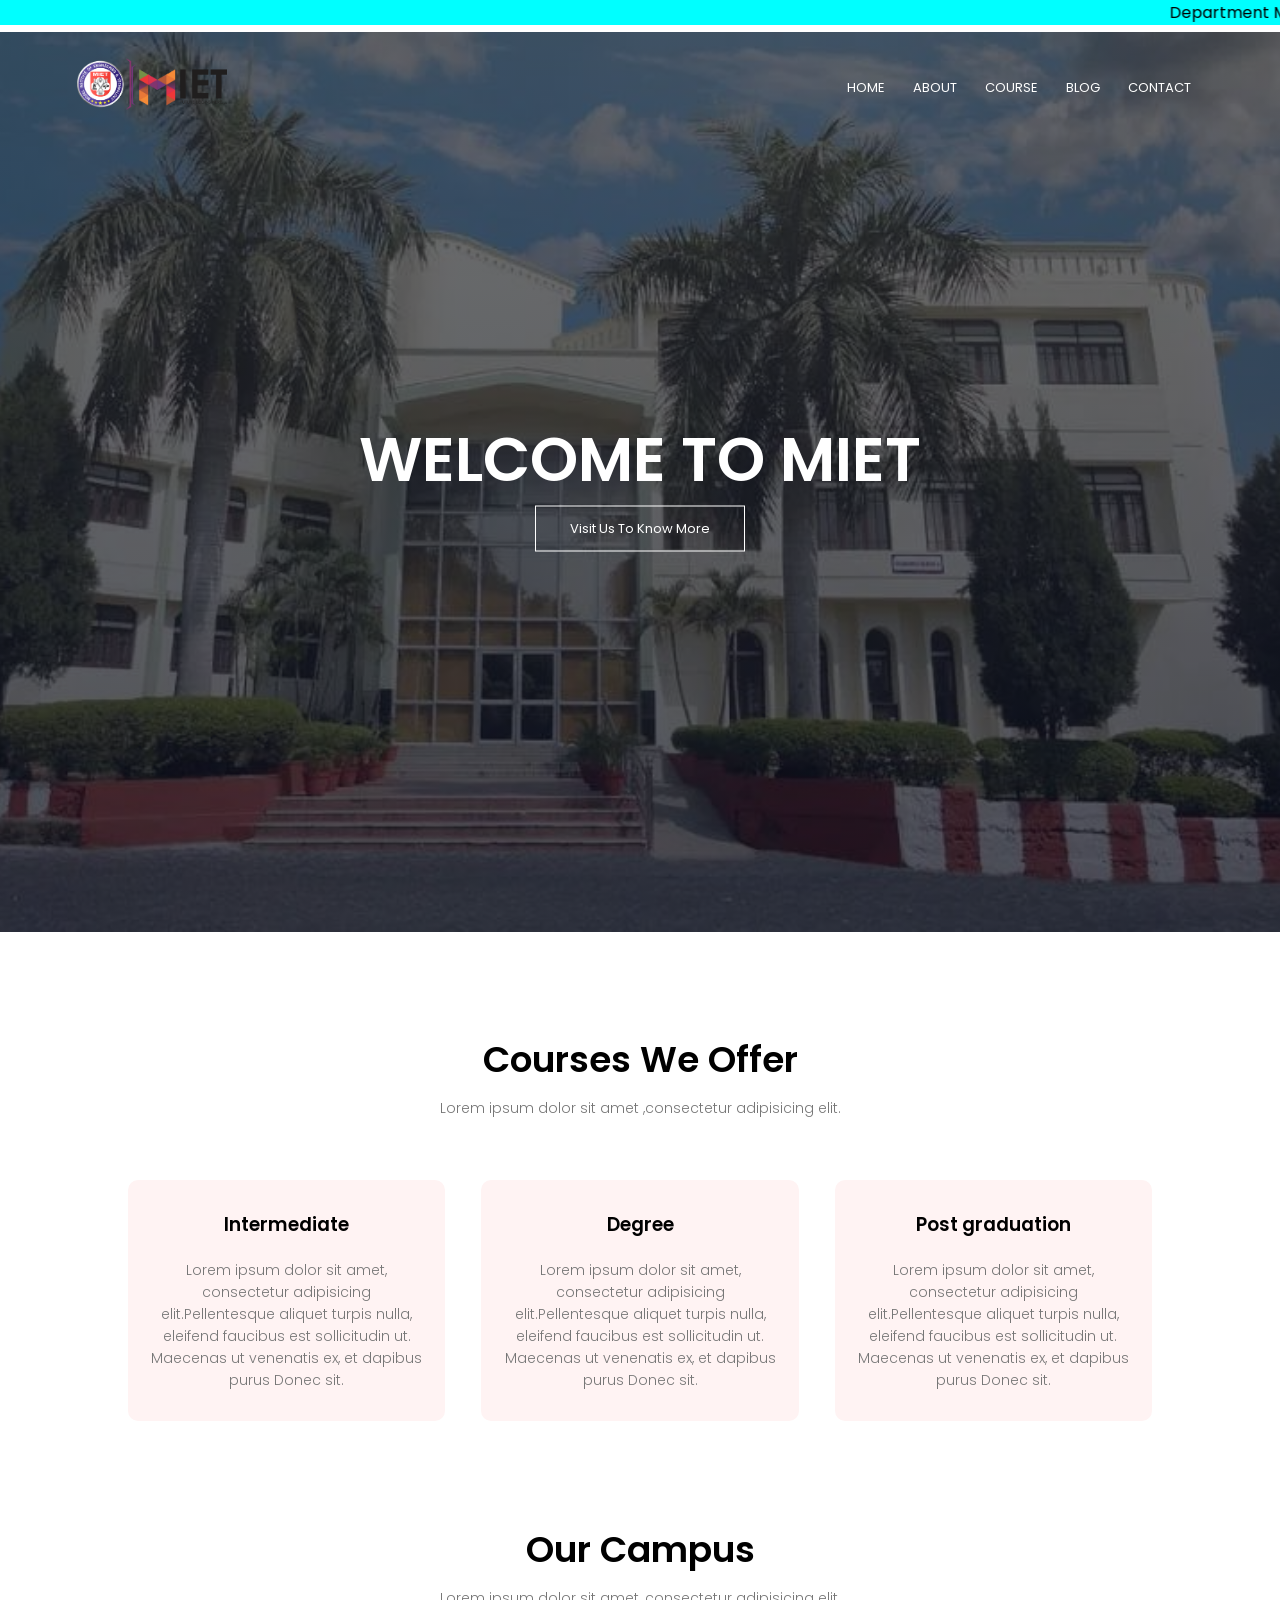
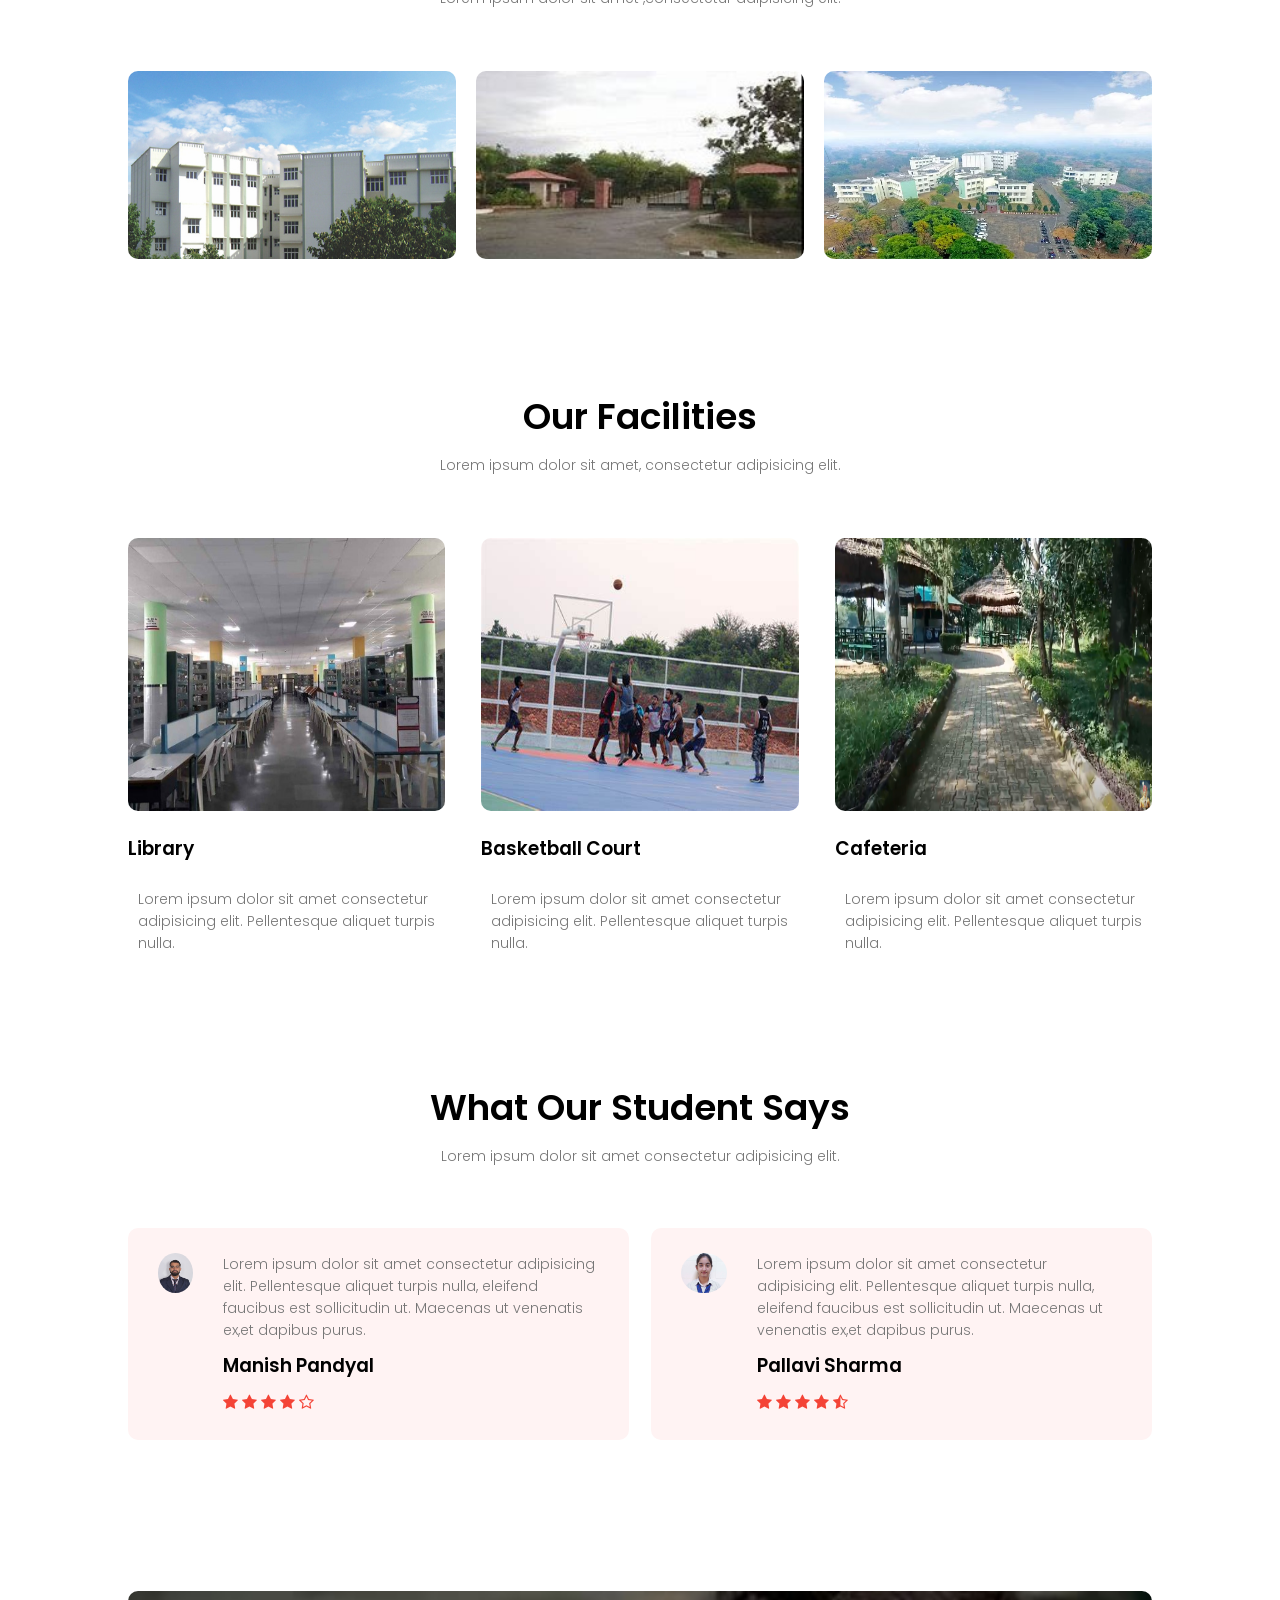
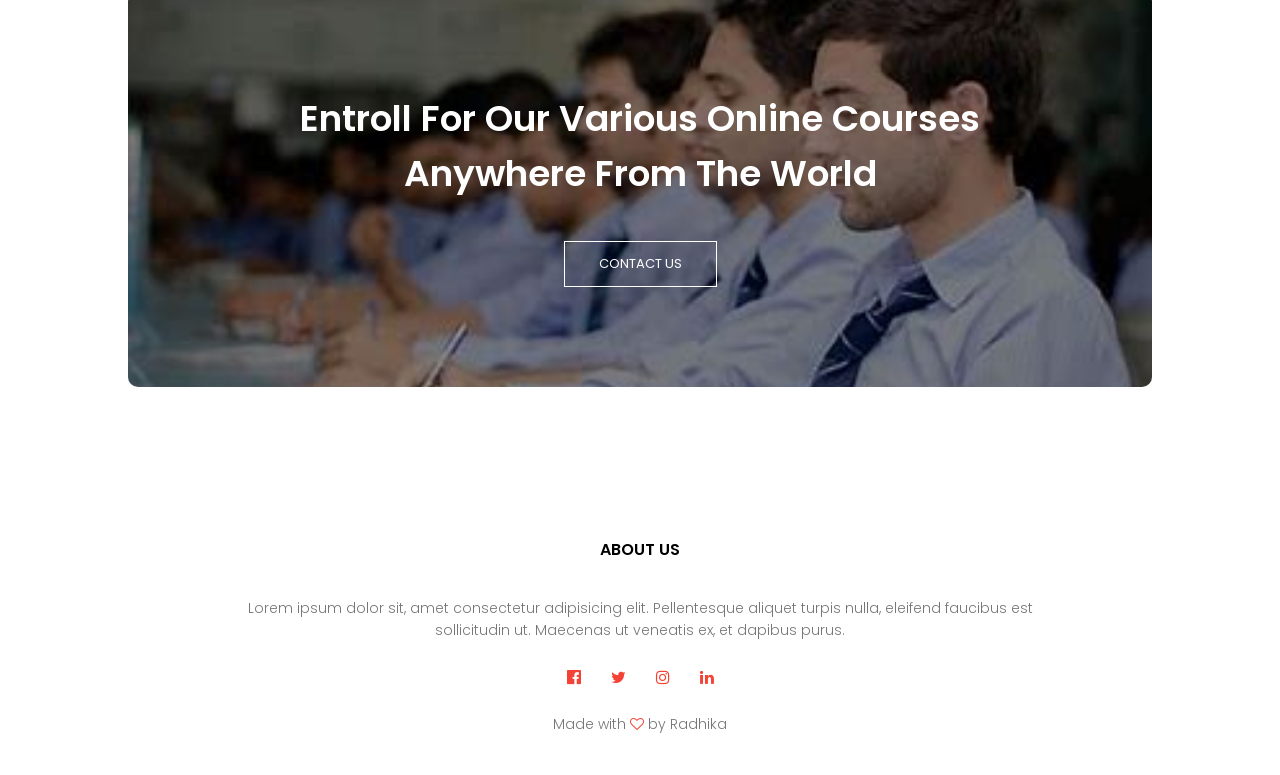
<file: index.html>
<!DOCTYPE html>
<html>
<head>
    <meta name="viewport" content="with=device-width, initial-scale=1.0">
    <title>University Website Design</title>
    <link rel="stylesheet" href="style.css">
<link rel="preconnect" href="https://fonts.gstatic.com" crossorigin>
<link href="https://fonts.googleapis.com/css2?family=Poppins:wght@100;200;300;400;600;700&display=swap" rel="stylesheet">
<link rel="stylesheet" href="https://cdnjs.cloudflare.com/ajax/libs/font-awesome/4.7.0/css/font-awesome.min.css">
</head>
<body>
    <marquee class="blink" direction="left" width="100%" height="3%" >
        Department Masters of Computer Application  <a href="https://www.mietjmu.in/index.php/admission-2023-24?id=435" style ="background-color:yellow;">&nbsp&nbsp&nbsp APPLY NOW!&nbsp&nbsp&nbsp</a> ADMISSIONS ARE OPEN TO PG DEPARTMENT OF COMPUTER APPLICATION AND STAFF ARE VERY KIND AND HELPFUL WITH STUDENTS AND DONE SO MANY ACTIVITIES LIKE SPORTS AND CULTURAL AND TRAINING REGARDING SUBJECT AND DOING PROJECT BASED ON ARTIFICAL INTELLIGENCE </marquee>
    <section class="header">
     <nav>
        <a href="index.html"><img src="images/logo of miet.png" width="20%" height="40%"></a>
        <div class="nav-links" id="navLinks">
            <i class="fa fa-times" onclick="hideMenu()"></i>
            <ul>
                <li><a href="index.html">HOME</a></li>
                <li><a href="about.html.html">ABOUT</a></li>
                <li><a href="course.html.html">COURSE</a></li>
                <li><a href="blog.html.html">BLOG</a></li>
                <li><a href="contact.html.html">CONTACT</a></li>
            </ul>
        </div>
        <i class="fa fa-bars" onclick="showMenu()"></i>
    </nav>   
 <div class="text-box">
    <h1>WELCOME TO MIET</h1>
    <a href="" class="hero-btn">Visit Us To Know More</a>
 </div>
</section>

<!-------course------->

<section class="course">
    <h1>Courses We Offer</h1>
    <p>Lorem ipsum dolor sit amet ,consectetur adipisicing elit.</p>

    <div class="row">
     <div class="course-col">
        <h3>Intermediate</h3>
        <p>Lorem ipsum dolor sit amet, consectetur adipisicing elit.Pellentesque aliquet turpis nulla, eleifend faucibus est sollicitudin ut. Maecenas ut venenatis ex, et dapibus purus Donec sit.</p>
     </div>
    
    <div class="course-col">
        <h3>Degree</h3>
        <p>Lorem ipsum dolor sit amet, consectetur adipisicing elit.Pellentesque aliquet turpis nulla, eleifend faucibus est sollicitudin ut. Maecenas ut venenatis ex, et dapibus purus Donec sit.</p>
     </div>
     <div class="course-col">
        <h3>Post graduation</h3>
        <p>Lorem ipsum dolor sit amet, consectetur adipisicing elit.Pellentesque aliquet turpis nulla, eleifend faucibus est sollicitudin ut. Maecenas ut venenatis ex, et dapibus purus Donec sit.</p>
     </div>
    </div>
</section>

<!-----campus----->

<section class="campus">
<h1>Our Campus</h1>
<p>Lorem ipsum dolor sit amet ,consectetur adipisicing elit.</p>
<div class="row">
    <div class="campus-col">
        <img src="images\New building1.jpg" height="100%">
        <div class="layer">
            <h3>Buildings</h3>
        </div>
    </div>
    <div class="campus-col">
        <img src="images\OIP (1).jpg" height="100%">
        <div class="layer">
            <h3>Entrance</h3>
        </div>
    </div>
<div class="campus-col">
    <img src="images\16136274631 - Copy.avif" height="100%" >
    <div class="layer">
        <h3>overall view</h3>
    </div>
</div>
</div>
     
 
</section>

<!------Facilities-------->

<section class="facilites">
    <h1>Our Facilities</h1>
    <p>Lorem ipsum dolor sit amet, consectetur adipisicing elit.</p>

    <div class="row">
        <div class="facilites-col">
            <img src="images\library.jpg" height="70%" >
            <h3>Library</h3>
            <p>Lorem ipsum dolor sit amet consectetur adipisicing elit.
                Pellentesque aliquet turpis nulla.</p>
        </div>
        <div class="facilites-col">
            <img src="images\cout.jpeg" height="70%">
            <h3>Basketball Court</h3>
            <p>Lorem ipsum dolor sit amet consectetur adipisicing elit.
                Pellentesque aliquet turpis nulla.</p>
        </div>
        <div class="facilites-col">
            <img src="images\cafe.png" height="70%">
            <h3>Cafeteria</h3>
            <p>Lorem ipsum dolor sit amet consectetur adipisicing elit.
                Pellentesque aliquet turpis nulla.</p>
        </div>
        
    </div>
</section>

<!--------testimonals-------->

<section class="testimonals">

    <h1>What Our Student Says</h1> 
    <p>Lorem ipsum dolor sit amet consectetur adipisicing elit.</p>
<div class="row">
    <div class="testimonals-col">
        <img src="images\manish.jpg">
        <div>
        <p>Lorem ipsum dolor sit amet consectetur adipisicing elit. Pellentesque aliquet turpis nulla, eleifend faucibus est sollicitudin ut. Maecenas ut venenatis ex,et dapibus purus.</p>
        <h3>Manish Pandyal</h3>
        <i class="fa fa-star"></i>
        <i class="fa fa-star"></i>
        <i class="fa fa-star"></i>
        <i class="fa fa-star"></i>
        <i class="fa fa-star-o"></i>
        </div>
    </div>
    <div class="testimonals-col">
        <img src="images\pallavi.jpg">
        <div>
        <p>Lorem ipsum dolor sit amet consectetur adipisicing elit. Pellentesque aliquet turpis nulla, eleifend faucibus est sollicitudin ut. Maecenas ut venenatis ex,et dapibus purus.</p>
        <h3>Pallavi Sharma</h3>
        <i class="fa fa-star"></i>
        <i class="fa fa-star"></i>
        <i class="fa fa-star"></i>
        <i class="fa fa-star"></i>
        <i class="fa fa-star-half-o"></i>
        </div>
    </div>
</div>

</section>

<!---------Call To Action--------->

<section class="cta">
    <h1>Entroll For Our Various Online Courses<br> Anywhere From The World</h1>
    <a href="" class="hero-btn">CONTACT US</a>
</section>

<!-------Footer-------->

<section class="footer">
    <h4>ABOUT US</h4>
    <p>Lorem ipsum dolor sit, amet consectetur adipisicing elit. Pellentesque aliquet turpis nulla, eleifend faucibus est<br> sollicitudin ut. Maecenas ut veneatis ex, et dapibus purus.</p>
    <div class="icons">
        <i class="fa fa-facebook-official"></i>
        <i class="fa fa-twitter"></i>
        <i class="fa fa-instagram"></i>
        <i class="fa fa-linkedin"></i>
    </div>
    <p>Made with <i class="fa fa-heart-o"></i> by Radhika</p>
</section>

<!-------JavaScript for Toggle Menu------->

<script>

  var  navLinks = document.getElementById("navLinks");

  function showMenu(){
    navLinks.style.right = "0";
  }

  function hideMenu(){
    navLinks.style.right = "-200px";
  }

</script>

</body>
</html>
</file>
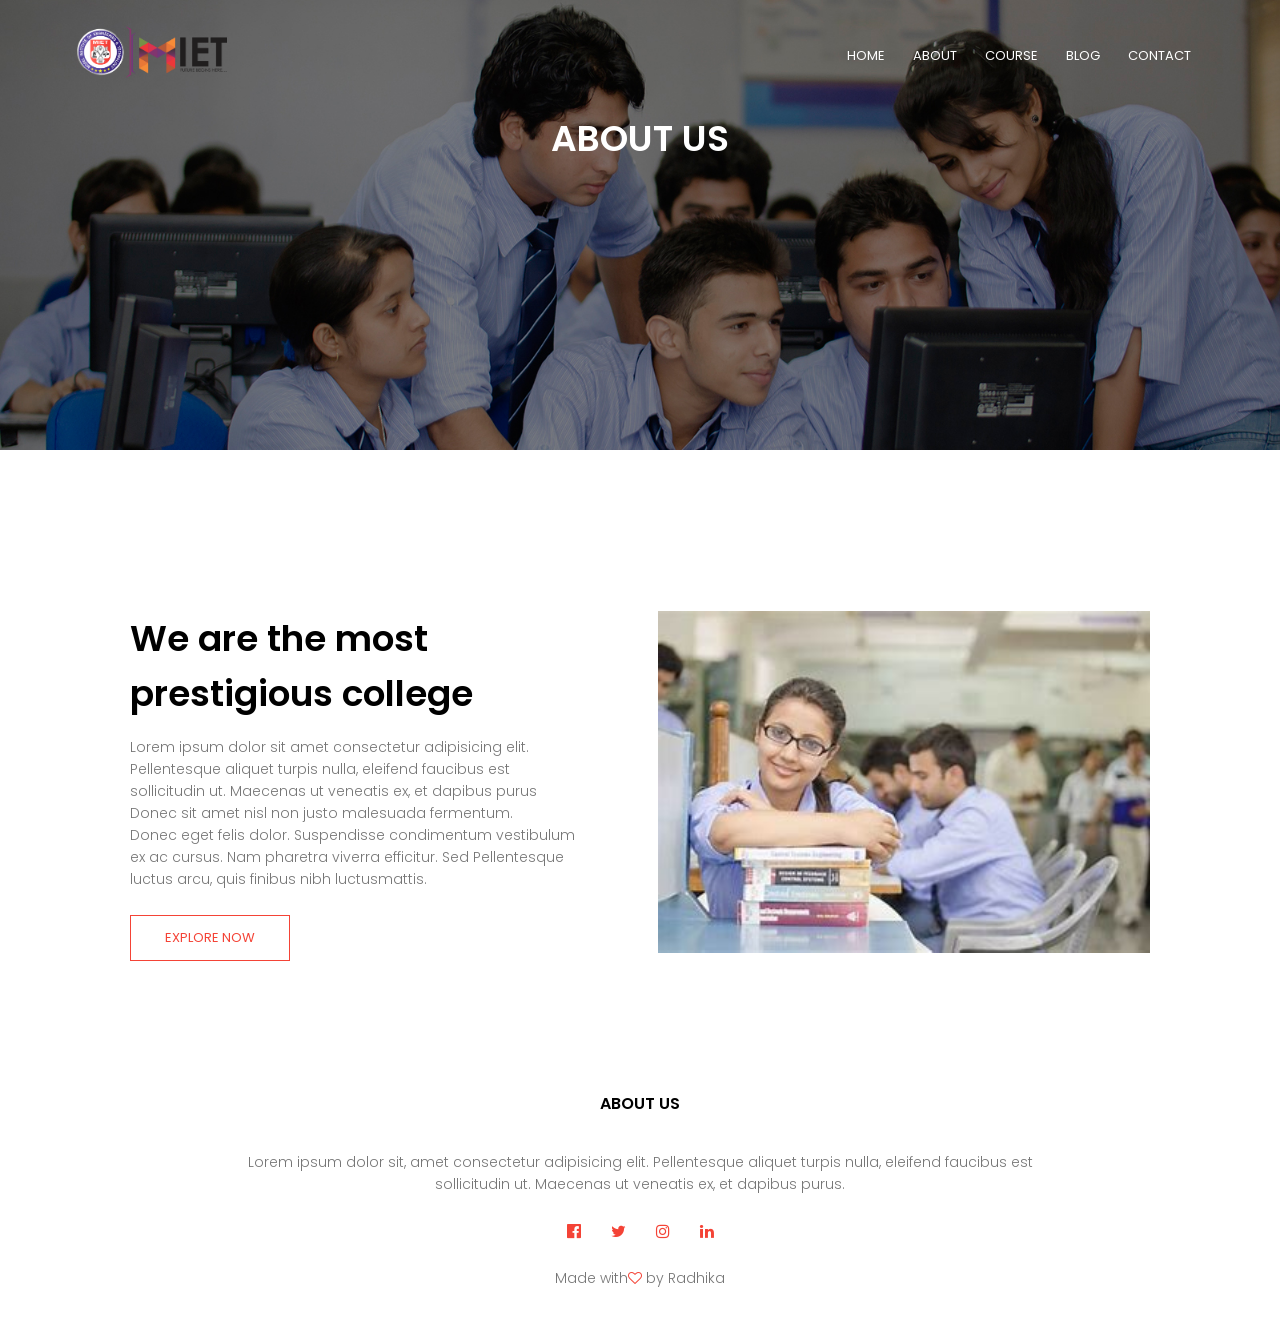
<file: about.html.html>
<!DOCTYPE html>
<html>
<head>
    <meta name="viewport" content="with=device-width, initial-scale=1.0">
    <title>University Website Design</title>
    <link rel="stylesheet" href="style.css">
<link rel="preconnect" href="https://fonts.gstatic.com" crossorigin>
<link href="https://fonts.googleapis.com/css2?family=Poppins:wght@100;200;300;400;600;700&display=swap" rel="stylesheet">
<link rel="stylesheet" href="https://cdnjs.cloudflare.com/ajax/libs/font-awesome/4.7.0/css/font-awesome.min.css">
</head>
<body>
<section class="sub-header">
    <nav>
        <a href="index.html"><img src="images/logo of miet.png" width="20%" height="40%"></a>
        <div class="nav-links" id="navLinks">
            <i class="fa fa-times" onclick="hideMenu()"></i>
            <ul>
                <li><a href="index.html">HOME</a></li>
                <li><a href="about.html.html">ABOUT</a></li>
                <li><a href="course.html.html">COURSE</a></li>
                <li><a href="blog.html.html">BLOG</a></li>
                <li><a href="contact.html.html">CONTACT</a></li>
            </ul>
        </div>
        <i class="fa fa-bars" onclick="showMenu()"></i>
    </nav>   
    <h1>ABOUT US</h1>
</section>

<!-------about us content-------->

<section class="about-us">
    <div class="row">
        <div class="about-col">
            <h1>We are the most prestigious college</h1>
            <p>Lorem ipsum dolor sit amet consectetur adipisicing elit.<br>Pellentesque aliquet turpis nulla, eleifend faucibus est<br> sollicitudin ut. Maecenas ut veneatis ex, et dapibus purus<br> Donec
                sit amet nisl non justo malesuada fermentum.<br> Donec eget felis dolor. Suspendisse condimentum vestibulum<br> ex ac cursus. Nam pharetra viverra efficitur. Sed Pellentesque<br> luctus arcu, quis 
                finibus nibh luctusmattis.
            </p>
            <a href="" class="hero-btn red-btn">EXPLORE NOW</a>
        </div>
        <div class="about-col">
            <img src="images\bg.jpeg">
        </div>
    </div>
</section>



<!-------Footer-------->

<section class="footer">
    <h4>ABOUT US</h4>
    <p>Lorem ipsum dolor sit, amet consectetur adipisicing elit. Pellentesque aliquet turpis nulla, eleifend faucibus est<br> sollicitudin ut. Maecenas ut veneatis ex, et dapibus purus.</p>
    <div class="icons">
        <i class="fa fa-facebook-official"></i>
        <i class="fa fa-twitter"></i>
        <i class="fa fa-instagram"></i>
        <i class="fa fa-linkedin"></i>
    </div>
    <p>Made with<i class="fa fa-heart-o"></i> by Radhika</p>
</section>

<!-------JavaScript for Toggle Menu------->

<script>

  var  navLinks = document.getElementById("navLinks");

  function showMenu(){
    navLinks.style.right = "0";
  }

  function hideMenu(){
    navLinks.style.right = "-200px";
  }

</script>

</body>
</html>
</file>
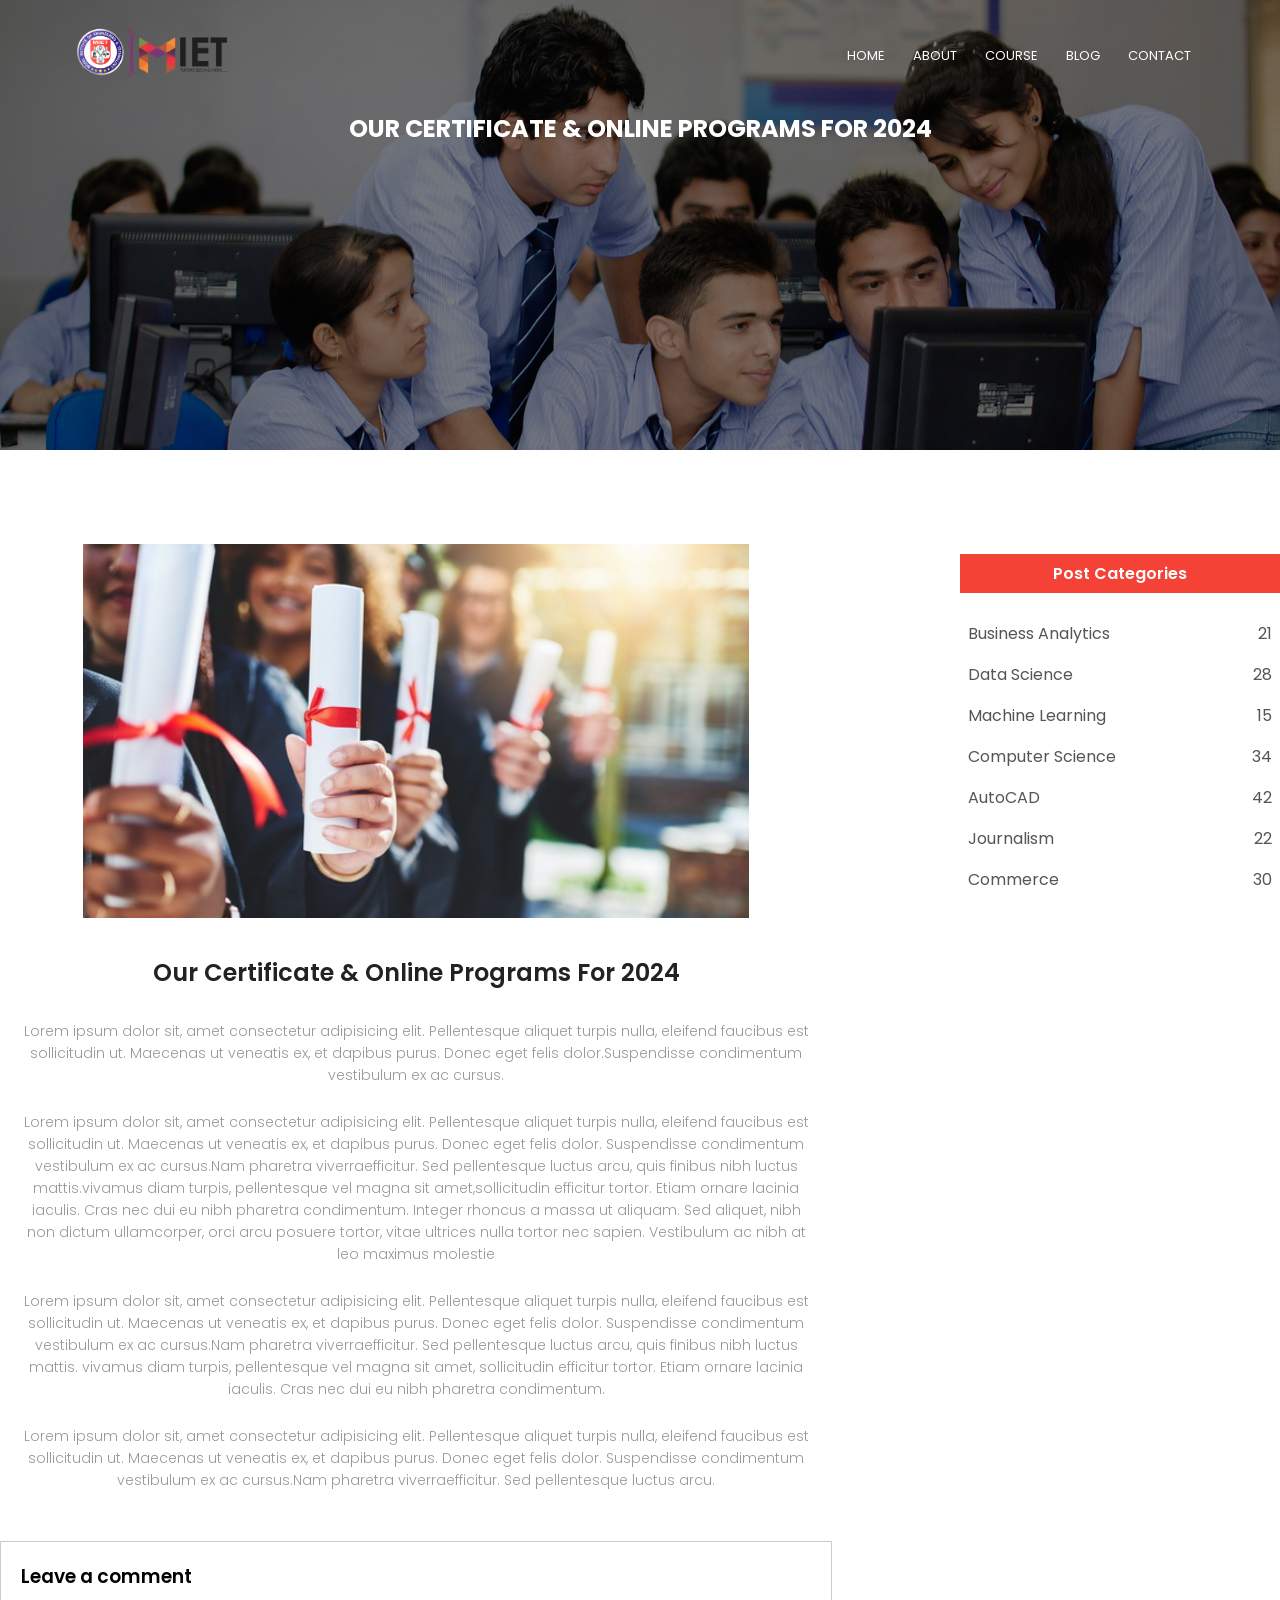
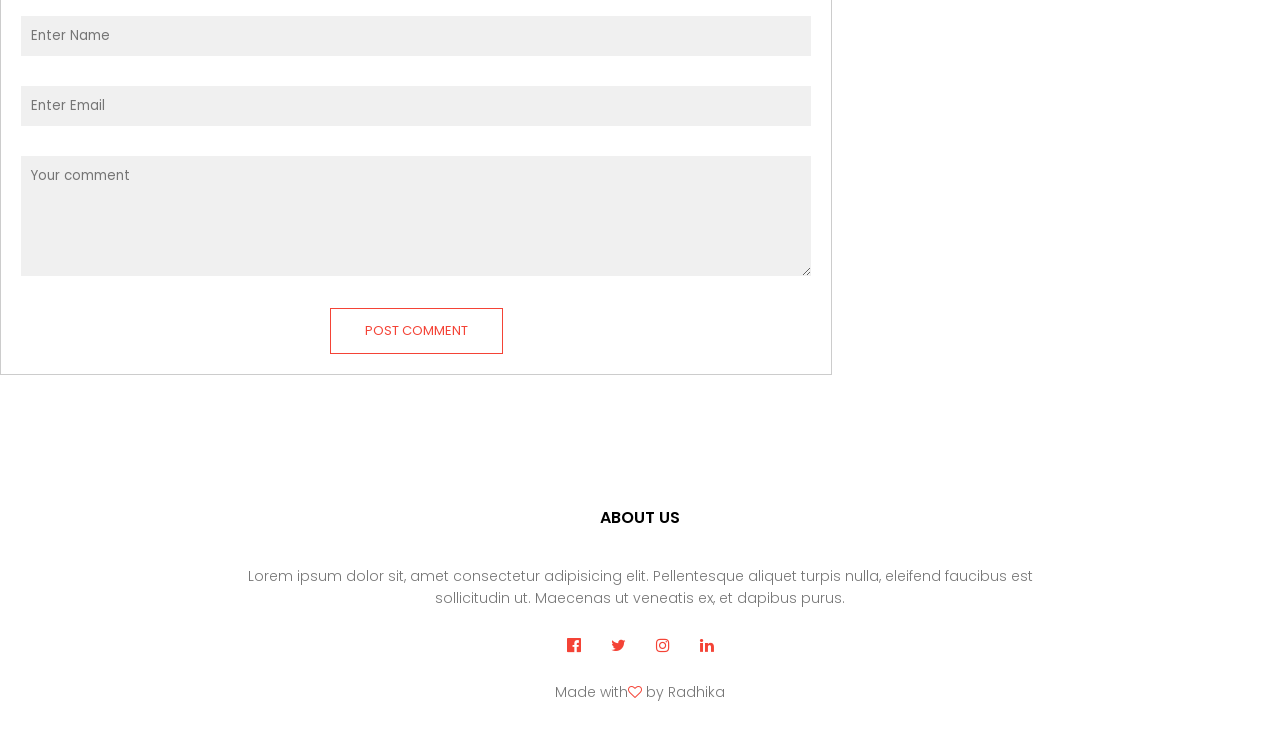
<file: blog.html.html>
<!DOCTYPE html>
<html>
<head>
    <meta name="viewport" content="with=device-width, initial-scale=1.0">
    <title>University Website Design</title>
    <link rel="stylesheet" href="style.css">
<link rel="preconnect" href="https://fonts.gstatic.com" crossorigin>
<link href="https://fonts.googleapis.com/css2?family=Poppins:wght@100;200;300;400;600;700&display=swap" rel="stylesheet">
<link rel="stylesheet" href="https://cdnjs.cloudflare.com/ajax/libs/font-awesome/4.7.0/css/font-awesome.min.css">
</head>
<body>
<section class="sub-header">
    <nav>
        <a href="index.html"><img src="images/logo of miet.png" width="20%" height="40%"></a>
        <div class="nav-links" id="navLinks">
            <i class="fa fa-times" onclick="hideMenu()"></i>
            <ul>
                <li><a href="index.html">HOME</a></li>
                <li><a href="about.html.html">ABOUT</a></li>
                <li><a href="course.html.html">COURSE</a></li>
                <li><a href="blog.html.html">BLOG</a></li>
                <li><a href="contact.html.html">CONTACT</a></li>
            </ul>
        </div>
        <i class="fa fa-bars" onclick="showMenu()"></i>
    </nav>   
    <h2>OUR CERTIFICATE & ONLINE PROGRAMS FOR 2024</h2>
</section>

<!-------blog page content-------->

<section class="footer">

    <div class="row">
        <div class="blog-left">
            <img src="images\certificate.jpg">
            <h2>Our Certificate & Online Programs For 2024</h2>
            <p>Lorem ipsum dolor sit, amet consectetur adipisicing elit. Pellentesque aliquet turpis nulla, eleifend faucibus est<br>
            sollicitudin ut. Maecenas ut veneatis ex, et dapibus purus. Donec eget felis dolor.Suspendisse condimentum <br>vestibulum ex ac cursus.
            </p><br>
            <p>Lorem ipsum dolor sit, amet consectetur adipisicing elit. Pellentesque aliquet turpis nulla, eleifend faucibus est<br> sollicitudin ut. Maecenas ut veneatis ex, et dapibus purus.
                Donec eget felis dolor. Suspendisse condimentum<br> vestibulum ex ac cursus.Nam pharetra viverraefficitur. Sed
                pellentesque luctus arcu, quis finibus nibh luctus<br> mattis.vivamus diam turpis, pellentesque vel magna sit amet,sollicitudin efficitur tortor. Etiam ornare lacinia<br> iaculis. Cras nec dui eu nibh pharetra condimentum.
                Integer rhoncus a massa ut aliquam. Sed aliquet, nibh<br> non dictum ullamcorper, orci arcu posuere tortor, vitae ultrices nulla tortor nec sapien. Vestibulum ac nibh at<br> leo maximus molestie
            </p><br>
                <p>Lorem ipsum dolor sit, amet consectetur adipisicing elit. Pellentesque aliquet turpis nulla, eleifend faucibus est<br> sollicitudin ut. Maecenas ut veneatis ex, et dapibus purus.
                    Donec eget felis dolor. Suspendisse condimentum<br> vestibulum ex ac cursus.Nam pharetra viverraefficitur. Sed pellentesque luctus arcu, quis finibus nibh luctus<br> mattis.
                    vivamus diam turpis, pellentesque vel magna sit amet, sollicitudin efficitur tortor. Etiam ornare lacinia<br> iaculis. Cras nec dui eu nibh pharetra condimentum.
                </p><br>
                    <p>Lorem ipsum dolor sit, amet consectetur adipisicing elit. Pellentesque aliquet turpis nulla, eleifend faucibus est<br> sollicitudin ut. Maecenas ut veneatis ex, et dapibus purus.
                        Donec eget felis dolor. Suspendisse condimentum<br> vestibulum ex ac cursus.Nam pharetra viverraefficitur. Sed pellentesque luctus arcu.
                    </p>
                    <div class="comment-box">
                        <h3>Leave a comment</h3>
                        <form class="comment-form">
                            <input type="text" placeholder="Enter Name">
                            <input type="email" placeholder="Enter Email">
                            <textarea rows="5" placeholder="Your comment"></textarea>
                            <button type="submit" class="hero-btn red-btn">POST COMMENT</button>
                        </form>
                    </div>


        </div>
        <div class="blog-right">
            <h3> Post Categories</h3>
            <div>
               <span>Business Analytics</span>
               <span>21</span>
            </div>
            <div>
                <span>Data Science</span>
                <span>28</span>
            </div>
            <div>
                <span>Machine Learning</span>
                <span>15</span>
            </div>
            <div>
                <span>Computer Science</span>
                <span>34</span>
            </div>
            <div>
                <span>AutoCAD</span>
                <span>42</span>
            </div>
            <div>
                <span>Journalism</span>
                <span>22</span>
            </div>
            <div>
                <span>Commerce</span>
                <span>30</span>
            </div>
        </div>
    </div>

</section>

<!-------Footer-------->

<section class="footer">
    <h4>ABOUT US</h4>
    <p>Lorem ipsum dolor sit, amet consectetur adipisicing elit. Pellentesque aliquet turpis nulla, eleifend faucibus est<br> sollicitudin ut. Maecenas ut veneatis ex, et dapibus purus.</p>
    <div class="icons">
        <i class="fa fa-facebook-official"></i>
        <i class="fa fa-twitter"></i>
        <i class="fa fa-instagram"></i>
        <i class="fa fa-linkedin"></i>
    </div>
    <p>Made with<i class="fa fa-heart-o"></i> by Radhika</p>
</section>

<!-------JavaScript for Toggle Menu------->

<script>

  var  navLinks = document.getElementById("navLinks");

  function showMenu(){
    navLinks.style.right = "0";
  }

  function hideMenu(){
    navLinks.style.right = "-200px";
  }

</script>

</body>
</html>
</file>
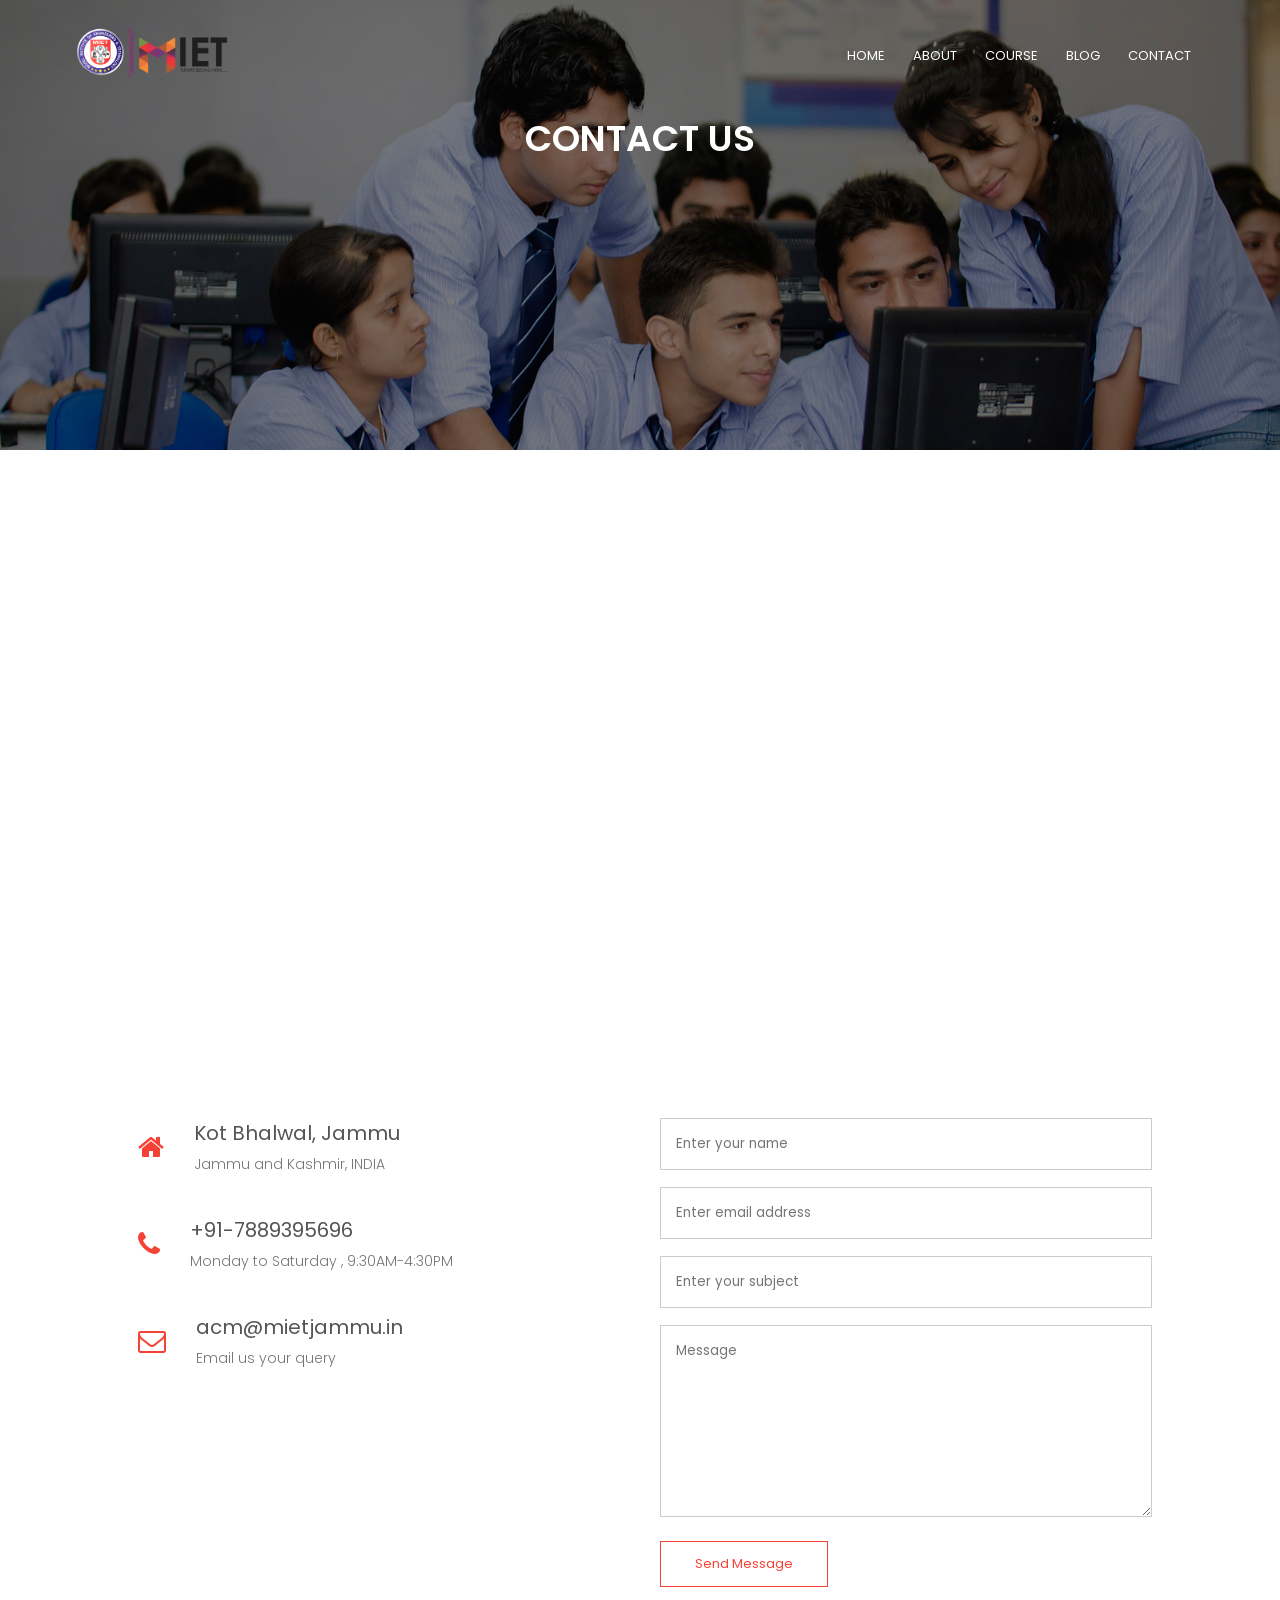
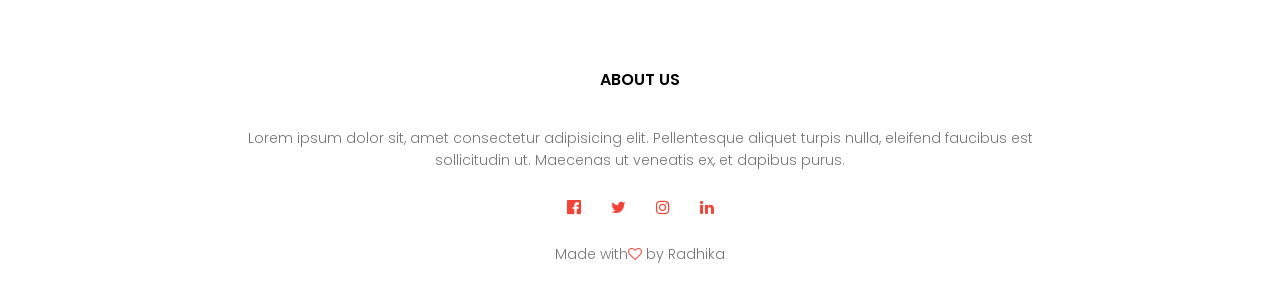
<file: contact.html.html>
<!DOCTYPE html>
<html>
<head>
    <meta name="viewport" content="with=device-width, initial-scale=1.0">
    <title>University Website Design</title>
    <link rel="stylesheet" href="style.css">
<link rel="preconnect" href="https://fonts.gstatic.com" crossorigin>
<link href="https://fonts.googleapis.com/css2?family=Poppins:wght@100;200;300;400;600;700&display=swap" rel="stylesheet">
<link rel="stylesheet" href="https://cdnjs.cloudflare.com/ajax/libs/font-awesome/4.7.0/css/font-awesome.min.css">
</head>
<body>
<section class="sub-header">
    <nav>
        <a href="index.html"><img src="images/logo of miet.png" width="20%" height="40%"></a>
        <div class="nav-links" id="navLinks">
            <i class="fa fa-times" onclick="hideMenu()"></i>
            <ul>
                <li><a href="index.html">HOME</a></li>
                <li><a href="about.html.html">ABOUT</a></li>
                <li><a href="course.html.html">COURSE</a></li>
                <li><a href="blog.html.html">BLOG</a></li>
                <li><a href="contact.html.html">CONTACT</a></li>
            </ul>
        </div>
        <i class="fa fa-bars" onclick="showMenu()"></i>
    </nav>   
    <h1>CONTACT US</h1>
</section>

<!-------contact us-------->

<section class="location">

    <iframe src="https://www.google.com/maps/embed?pb=!1m18!1m12!1m3!1d3353.245198540914!2d74.81652207552783!3d32.81226757364894!2m3!1f0!2f0!3f0!3m2!1i1024!2i768!4f13.1!3m3!1m2!1s0x391e87ad2533b009%3A0x77069456c55e9f86!2sModel%20Institute%20of%20Engineering%20and%20Technology%20(MIET)%2C%20Jammu!5e0!3m2!1sen!2sin!4v1706626898091!5m2!1sen!2sin" width="600" height="450" style="border:0;" allowfullscreen="" loading="lazy" referrerpolicy="no-referrer-when-downgrade"></iframe>

</section>

<section class="contact-us">

    <div class="row">
        <div class="contact-col">
            <div>
                <i class="fa fa-home"></i>
                <span>
                    <h5>Kot Bhalwal, Jammu</h5>
                    <p>Jammu and Kashmir, INDIA</p>
                </span>
            </div>
            <div>
                <i class="fa fa-phone"></i>
                <span>
                    <h5>+91-7889395696</h5>
                    <p>Monday to Saturday , 9:30AM-4:30PM</p>
                </span>
            </div>
            <div>
                <i class="fa fa-envelope-o"></i>
                <span>
                    <h5>acm@mietjammu.in</h5>
                    <p>Email us your query</p>
                </span>
            </div>
        </div>
        <div class="contact-col">
            <form action="form-handler.php" method="post">
                <input type="text" name="name" placeholder="Enter your name" required>
                <input type="email" name="email" placeholder="Enter email address" required>
                <input type="text" name="subject" placeholder="Enter your subject" required>
                <textarea rows="8" name="message"placeholder="Message" required></textarea>
                <button type="submit" class="hero-btn red-btn">Send Message</button>

            </form>
        </div>
    </div>
</section>

<!-------Footer-------->

<section class="footer">
    <h4>ABOUT US</h4>
    <p>Lorem ipsum dolor sit, amet consectetur adipisicing elit. Pellentesque aliquet turpis nulla, eleifend faucibus est<br> sollicitudin ut. Maecenas ut veneatis ex, et dapibus purus.</p>
    <div class="icons">
        <i class="fa fa-facebook-official"></i>
        <i class="fa fa-twitter"></i>
        <i class="fa fa-instagram"></i>
        <i class="fa fa-linkedin"></i>
    </div>
    <p>Made with<i class="fa fa-heart-o"></i> by Radhika</p>
</section>

<!-------JavaScript for Toggle Menu------->

<script>

  var  navLinks = document.getElementById("navLinks");

  function showMenu(){
    navLinks.style.right = "0";
  }

  function hideMenu(){
    navLinks.style.right = "-200px";
  }

</script>

</body>
</html>
</file>
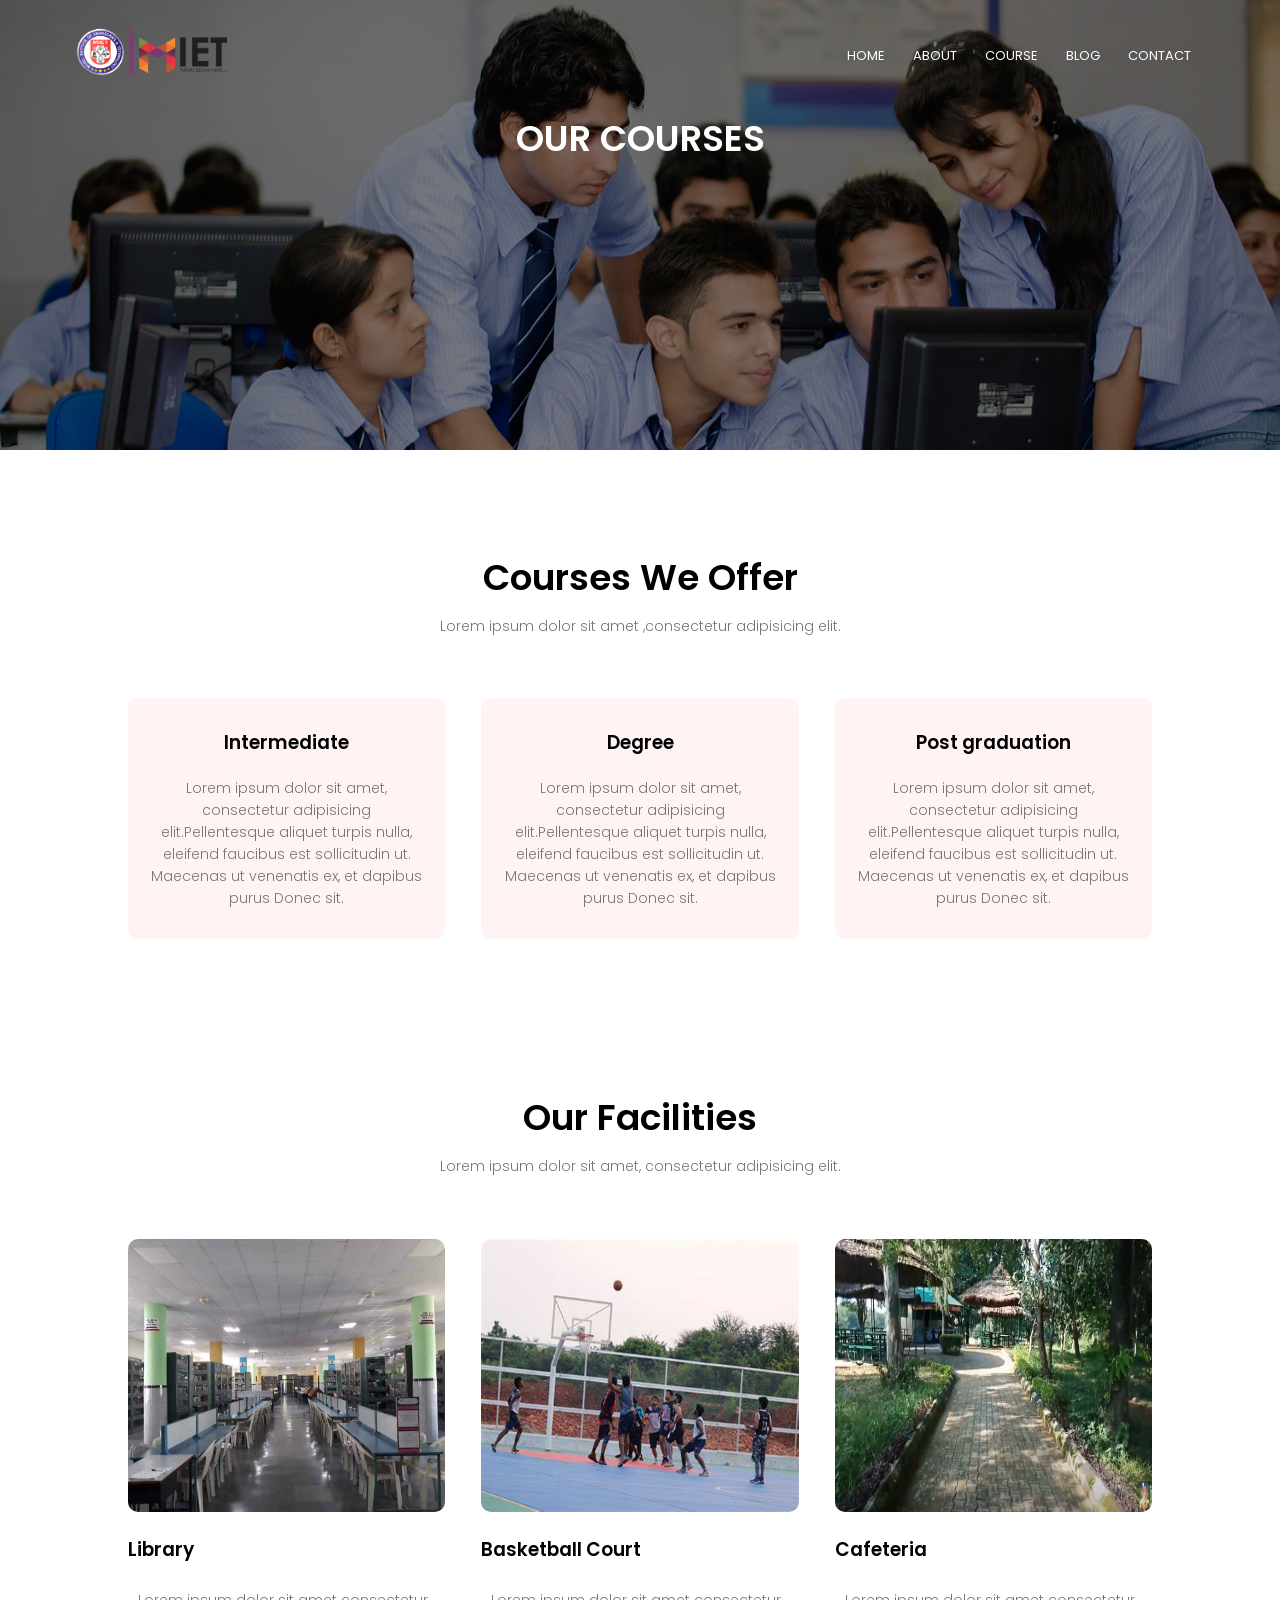
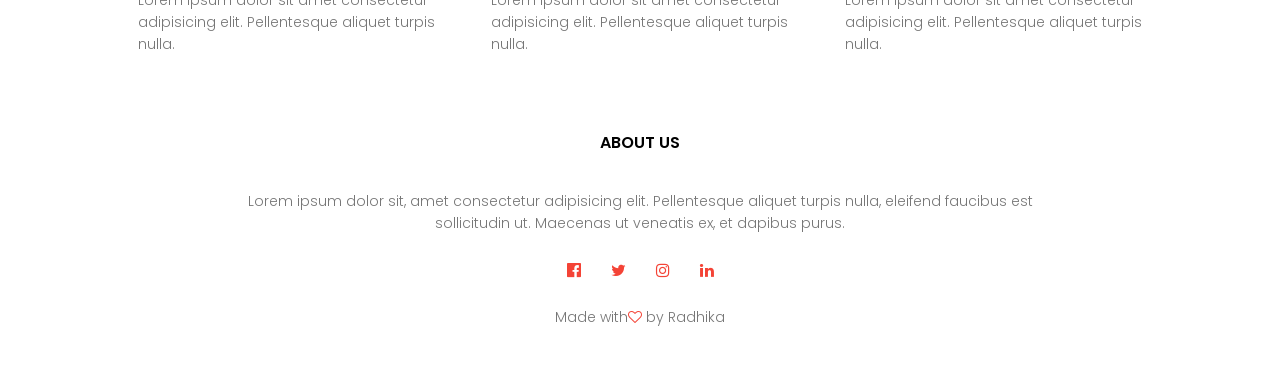
<file: course.html.html>
<!DOCTYPE html>
<html>
<head>
    <meta name="viewport" content="with=device-width, initial-scale=1.0">
    <title>University Website Design</title>
    <link rel="stylesheet" href="style.css">
<link rel="preconnect" href="https://fonts.gstatic.com" crossorigin>
<link href="https://fonts.googleapis.com/css2?family=Poppins:wght@100;200;300;400;600;700&display=swap" rel="stylesheet">
<link rel="stylesheet" href="https://cdnjs.cloudflare.com/ajax/libs/font-awesome/4.7.0/css/font-awesome.min.css">
</head>
<body>
<section class="sub-header">
    <nav>
        <a href="index.html"><img src="images/logo of miet.png" width="20%" height="40%"></a>
        <div class="nav-links" id="navLinks">
            <i class="fa fa-times" onclick="hideMenu()"></i>
            <ul>
                <li><a href="index.html">HOME</a></li>
                <li><a href="about.html.html">ABOUT</a></li>
                <li><a href="course.html.html">COURSE</a></li>
                <li><a href="blog.html.html">BLOG</a></li>
                <li><a href="contact.html.html">CONTACT</a></li>
            </ul>
        </div>
        <i class="fa fa-bars" onclick="showMenu()"></i>
    </nav>   
    <h1>OUR COURSES</h1>
</section>

<!-------Course-------->

<section class="course">
    <h1>Courses We Offer</h1>
    <p>Lorem ipsum dolor sit amet ,consectetur adipisicing elit.</p>

    <div class="row">
     <div class="course-col">
        <h3>Intermediate</h3>
        <p>Lorem ipsum dolor sit amet, consectetur adipisicing elit.Pellentesque aliquet turpis nulla, eleifend faucibus est sollicitudin ut. Maecenas ut venenatis ex, et dapibus purus Donec sit.</p>
     </div>
    
    <div class="course-col">
        <h3>Degree</h3>
        <p>Lorem ipsum dolor sit amet, consectetur adipisicing elit.Pellentesque aliquet turpis nulla, eleifend faucibus est sollicitudin ut. Maecenas ut venenatis ex, et dapibus purus Donec sit.</p>
     </div>
     <div class="course-col">
        <h3>Post graduation</h3>
        <p>Lorem ipsum dolor sit amet, consectetur adipisicing elit.Pellentesque aliquet turpis nulla, eleifend faucibus est sollicitudin ut. Maecenas ut venenatis ex, et dapibus purus Donec sit.</p>
     </div>
    </div>
</section>

<!-------Facilitties-------->

<section class="facilites">
    <h1>Our Facilities</h1>
    <p>Lorem ipsum dolor sit amet, consectetur adipisicing elit.</p>

    <div class="row">
        <div class="facilites-col">
            <img src="images\library.jpg" height="70%" >
            <h3>Library</h3>
            <p>Lorem ipsum dolor sit amet consectetur adipisicing elit.
                Pellentesque aliquet turpis nulla.</p>
        </div>
        <div class="facilites-col">
            <img src="images\cout.jpeg" height="70%">
            <h3>Basketball Court</h3>
            <p>Lorem ipsum dolor sit amet consectetur adipisicing elit.
                Pellentesque aliquet turpis nulla.</p>
        </div>
        <div class="facilites-col">
            <img src="images\cafe.png" height="70%">
            <h3>Cafeteria</h3>
            <p>Lorem ipsum dolor sit amet consectetur adipisicing elit.
                Pellentesque aliquet turpis nulla.</p>
        </div>
        
    </div>
</section>

<!-------Footer-------->

<section class="footer">
    <h4>ABOUT US</h4>
    <p>Lorem ipsum dolor sit, amet consectetur adipisicing elit. Pellentesque aliquet turpis nulla, eleifend faucibus est<br> sollicitudin ut. Maecenas ut veneatis ex, et dapibus purus.</p>
    <div class="icons">
        <i class="fa fa-facebook-official"></i>
        <i class="fa fa-twitter"></i>
        <i class="fa fa-instagram"></i>
        <i class="fa fa-linkedin"></i>
    </div>
    <p>Made with<i class="fa fa-heart-o"></i> by Radhika</p>
</section>

<!-------JavaScript for Toggle Menu------->

<script>

  var  navLinks = document.getElementById("navLinks");

  function showMenu(){
    navLinks.style.right = "0";
  }

  function hideMenu(){
    navLinks.style.right = "-200px";
  }

</script>

</body>
</html>
</file>
<file: style.css>
*{
    margin: 0;
    padding: 0;
    font-family: 'Poppins', sans-serif;
}
.blink{
    background-color: aqua;
}
.header{
   min-height: 100vh;
   width: 100%; 
   background-image: linear-gradient(rgba(51, 52, 55, 0.7),rgba(4,9,30,0.7)),url(images/miet.jpg);
   background-position: center;
   background-size: cover;
   position: relative;
}
nav{
    display: flex;
    padding: 2% 6%;
    justify-content: space-between;
    align-items: center;
}
nav img{
    width: 150px;
}
.nav-links{
    flex: 1;
    text-align: right;
}
.nav-links ul li{
    list-style: none;
    display: inline-block;
    padding: 8px 12px;
    position: relative;
}
.nav-links ul li a{
    color: #fff;
    text-decoration: none;
    font-size: 13px;
}
.nav-links ul li::after{
    content: '';
    width: 0%;
    height: 2px;
    background: #f44336;
    display: block;
    margin: auto;
    transition: 0.5s;
}
.nav-links ul li:hover::after{
    width:100%;
}
.text-box{
    width: 90%;
    color: #fff;
    position: absolute;
    top: 50%;
    left: 50%;
    transform: translate(-50%,-50%);
    text-align: center;
}
.text-box h1{
    font-size: 62px;
}
.text-box p{
    margin: 10px 0 40px;
    font-size: 14px;
    color: #fff;
}
.hero-btn{
    display: inline-block;
    text-decoration: none;
    color: #fff;
    border: 1px solid #fff;
    padding: 12px 34px;
    font-size: 13px;
    background: transparent;
    position: relative;
    cursor: pointer;
}
.hero-btn:hover{
    border: 1px solid #f44336;
    background: #f44336;
    transition: 1s;
}
nav .fa{
    display: none;
}

@media(max-width: 700px){
    .text-box h1{
        font-size: 20px;
    }
    .nav-links ul li{
        display: block;
    }
    .nav-links{
        position: fixed;
        background: #f44336;
        height: 100vh;
        width: 200px;
        top:0;
        right:-200px;
        text-align: left;
        z-index: 2;
        transition: 1s;
    }
    nav .fa{
        display: block;
        color: #fff;
        margin: 10px;
        font-size: 22px;
        cursor: pointer;
    }
    .nav-links ul{
        padding: 30px;
    }
}

/*-------course------*/

.course{
    width: 80%;
    margin: auto;
    text-align: center; 
    padding-top: 100px;
}
h1{
    font-size: 36px;
    font-weight: 600;
}

p{
    color: #777;
    font-size: 14px;
    font-weight: 300;
    line-height: 22px;
    padding: 10px;
}

.row{
    margin-top: 5%;
    display: flex;
    justify-content: space-between;
}

.course-col{
    flex-basis: 31%;
    background: #fff3f3;
    border-radius: 10px;
    margin-bottom: 5%;
    padding: 20px 12px;
    box-sizing: border-box;
    transition: 0.5s;
}
h3{
    text-align: center;
    font-weight: 600;
    margin: 10px 0;
}
.course-col:hover{
    box-shadow: 0 0 20px 0px rgba(0,0,0,0.2);

}
@media(max-width: 700px){
    .row{
        flex-direction: column;
    }
}

/*--------campus--------*/

.campus{
    width: 80%;
    margin: auto;
    text-align: center;
    padding-top: 50px;
}
.campus-col{
    flex-basis: 32%;
    border-radius: 10px;
    margin-bottom: 30px;
    position: relative;
    overflow: hidden;
}
.campus-col img{
    width: 100%;
    display: block;
}
.layer{
    background: transparent;
    height: 100%;
    width: 100%;
    position: absolute;
    top: 0;
    left: 0;
    transition: 0.5s;
}
.layer:hover{
    background: rgba(226,0,0,0.7);
}
.layer h3{
    width: 100%;
    font-weight: 500;
    color: #fff;
    font-size: 26px;
    bottom: 0;
    left: 50%;
    transform: translateX(-50%);
    position: absolute;
    opacity: 0;
    transition: 0.5s;
}
.layer:hover h3{
    bottom: 49%;
    opacity: 1;
}

/*------Facilities--------*/

.facilites{
    width: 80%;
    margin: auto;
    text-align: center;
    padding-top: 100px;
}
.facilites-col{
    flex-basis: 31%;
    border-radius: 10px;
    margin-bottom: 5%;
    text-align: left;
}
.facilites-col img{
    width: 100%;
    border-radius: 10px;
}
.facilites-col h3{
    margin-top: 16px;
    margin-bottom: 15px;
    text-align: left;
}

/*---------testimonals----------*/

.testimonals{
    width: 80%;
    margin: auto;
    padding-top: 100px;
    text-align: center;
}
.testimonals-col{
    flex-basis: 44%;
    border-radius: 10px;
    margin-bottom: 5%;
    text-align: left;
    background: #fff3f3;
    padding: 25px;
    cursor: pointer;
    display: flex;
}
.testimonals-col img{
    height: 40px;
    margin-left: 5px;
    margin-right: 30px;
    border-radius: 50%;
}
.testimonals-col p{
    padding: 0;
}
.testimonals-col h3{
    margin-top: 15;
    text-align: left;
}
.testimonals-col .fa{
    color: #f44336;
}
@media(max-width: 700px){
    .testimonals-col img{
        margin-left: 0px;
        margin-right: 15px;
    }
}

/*-------call to action--------*/

.cta{
    margin: 100px auto;
    width: 80%;
    background-image: url(images/OIP.jpg);
    background-position: center;
    background-size: cover;
    border-radius: 10px;
    text-align: center;
    padding: 100px 0;
}
.cta h1{
    color: #fff;
    margin-bottom: 40px;
    padding: 0;
}

@media(max-width: 700px){
    .cta h1{
        font-size: 24px;
    }
}

/*--------footer---------*/

.footer{
    width: 100%;
    text-align: center;
    padding: 30px 0;
}

.footer h4{
    margin-bottom: 25px;
    margin-top: 20px;
    font-weight: 600;
}
.icons .fa{
    color: #f44336;
    margin: 0 13px;
    cursor: pointer;
    padding: 18px 0;
}
.fa-heart-o{
    color: #f44336;
}

/*---------about us page---------*/

.sub-header{
    height: 50vh;
    width: 100%;
    background-image: url(images/about.jpg);
    background-position: center;
    background-size: cover;
    text-align: center;
    color: #fff;
}
.about-us{
    width: 80%;
    margin: auto;
    padding-top: 80px;
    padding-bottom: 50px;

}

.about-col{
    flex-basis: 48%;
    padding: 30px 2px;
}
.about-col img{
    width: 100%;
}
.about-col h1{
    padding-top: 0;
}
.about-col p{
    padding: 15px 0 25px;
}

.red-btn{
    border: 1px solid #f44336;
    background: transparent;
    color: #f44336;
}
.red-btn:hover{
    color: #fff;
}

/*---------blog-content---------*/

.blog-content{
    width: 80%;
    margin: auto;
    padding: 60px 0;
}
.blog-left{
    flex-basis: 65%;
}
.blog-left img{
    width: 80%;
}
.blog-left h2{
    color: #222;
    font-weight: 600;
    margin: 30px 0;
}
.blog-left p{
    color: #999;
    padding: 0;
    text-align: center;
}
.blog-right{
    flex-basis: 25%;
}
.blog-right h3{
    background: #f44336;
    color: #fff;
    padding: 7px 0;
    font-size: 16px;
    margin-bottom: 20px;
}
.blog-right div{
    display: flex;
    align-items: center;
    justify-content: space-between;
    color: #555;
    padding: 8px;
    box-sizing: border-box ;
}
.comment-box{
    border: 1px solid #ccc;
    margin: 50px 0;
    padding: 10px 20px;
}
.comment-box h3{
    text-align: left;
}
.comment-form input, .comment-form textarea{
    width: 100%;
    padding: 10px;
    margin: 15px 0;
    box-sizing: border-box;
    border: none;
    outline: none;
    background: #f0f0f0;
}

.comment-form button{
    margin: 10px 0;
}

@media(max-width: 700px){
    .sub-header h1
    {
        font-size: 15px;
    }
}

/*---------contact us page---------*/

.location{
    width: 80%;
    margin: auto;
    padding: 80px 0;
}
.location iframe{
    width: 100%;
}
.contact-us{
    width: 80%;
    margin: auto;
}
.contact-col{
    flex-basis: 48%;
    margin-bottom: 30px;
}
.contact-col div{
    display: flex;
    align-items: center;
    margin-bottom: 40px;
}
.contact-col div .fa{
    font-size: 28px;
    color: #f44336;
    margin: 10px;
    margin-right: 30px;
}
.contact-col div p{
    padding: 0;
}
.contact-col div h5{
    font-size: 20px;
    margin-bottom: 5px;
    color: #555;
    font-weight: 400;
}
.contact-col input, .contact-col textarea{
    width: 100%;
    padding: 15px;
    margin-bottom: 17px;
    outline: none;
    border: 1px solid #ccc;
    box-sizing: border-box;
}
</file>
